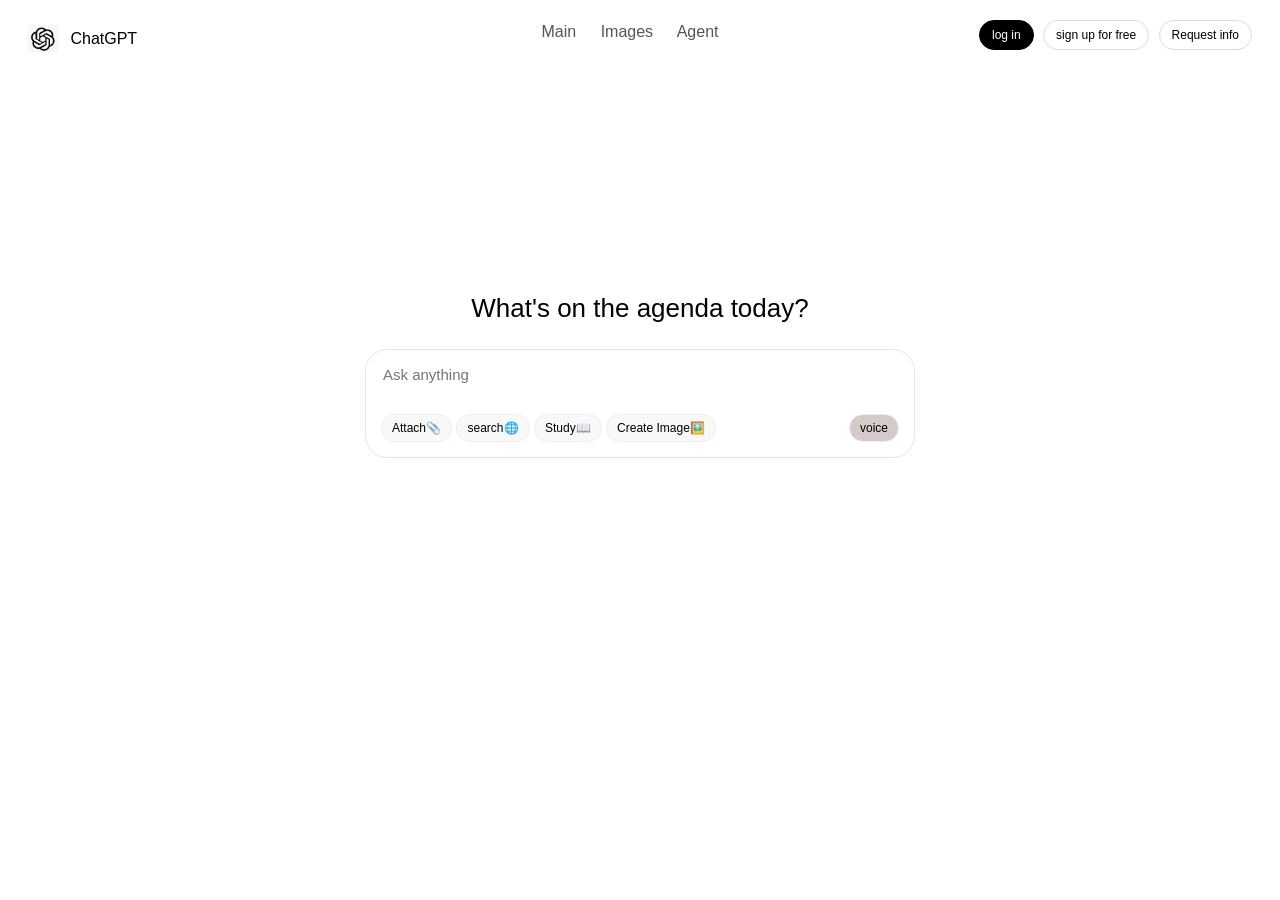
<file: index.html>
<!doctype html>
<html lang="en">
  <head>
    <meta charset="UTF-8" />
    <title>main page</title>
    <link rel="stylesheet" href="index-styles.css" />

  </head>
  <body>
    <header>
        
      <div id="left-logo">
         <img src="/imgs/logo.png" class="logo" alt="web logo" width="30" />
         <p>ChatGPT</p>  
      </div>

      <div id="right-btn">
           <button id="log-in-btn">log in</button>
           <button id="sign-up-btn">sign up for free</button>
          <button id="help-btn">Request info</button>
        </div>
      <nav>
        <a href=./index.html class="nav-link">Main</a>
        <a href=./images.html class="nav-link">Images</a>
        <a href=./agent.html class="nav-link">Agent</a>
      </nav>
      
      
    </header>

    <main>
        <h1>What's on the agenda today?</h1>
       <div id="message-box">
        <form>
            <input type="text" placeholder="Ask anything" />
        </form>
        <div >
            <button>Attach📎</button>
            <button>search🌐</button>
            <button>Study📖</button>
            <button>Create Image🖼️</button>
        </div>
        <div>
            <button>voice</button>
        </div>
       </div>

    </main>
  </body>
</html>
</file>
<file: index-styles.css>
body {
    font-family: Arial, Helvetica, sans-serif;
}


#right-btn {
    float: right;
}

#right-btn button {
    padding: 7px 12px;
    border-radius: 20px;
    border: 1px solid #dddddd;
    background-color: white;
    font-size: 12px;
    cursor: pointer;
    margin-left: 5px;
}

#right-btn #log-in-btn {
    background-color: black;
    color: white;
    border-color: black;
}

.nav-link {
    text-decoration: none;
    margin-right: 20px;
    color: #555555;

}

#left-logo {
    float: left;
    padding-top: 5px;
}

#left-logo p {
    display: inline-block;
    margin: 0 0 0 8px;
    vertical-align: middle;
}

.logo {
    vertical-align: middle;
}

#right-btn {
    float: right;
}



.logo {
    display: inline-block;
}

header {
    position: relative;
    height: 60px;
    padding: 12px 20px;
    box-sizing: border-box;
}

nav {
    position: absolute;
    left: 50%;
    transform: translateX(-50%);
    top: 15px;
}

main {
    clear: both;
    text-align: center;
    margin-top: 25vh;
}

main h1 {
    font-size: 26px;
    font-weight: normal;
}

#message-box {
    position: relative;
    width: 550px;
    max-width: 90%;
    min-height: 100px;
    margin: 25px auto;
    padding: 15px;
    border: 1px solid #e5e5e5;
    border-radius: 22px;
    text-align: left;
    box-sizing: border-box;
}

#message-box input {
    width: 100%;
    box-sizing: border-box;
    border: none;
    outline: none;
    background: transparent;
    font-size: 15px;
    font-family: inherit;
}

#message-box button {
    background-color: #f8f8f8;
    border: 1px solid #eeeeee;
    border-radius: 20px;
    padding: 6px 10px;
    font-size: 12px;
    cursor: pointer;
}

#message-box>div:first-of-type {
    margin-top: 30px;
}

#message-box>div:last-of-type {
    position: absolute;
    bottom: 15px;
    right: 15px;
}

#message-box>:last-of-type button{
    background-color: #d5caca;
}
</file>
